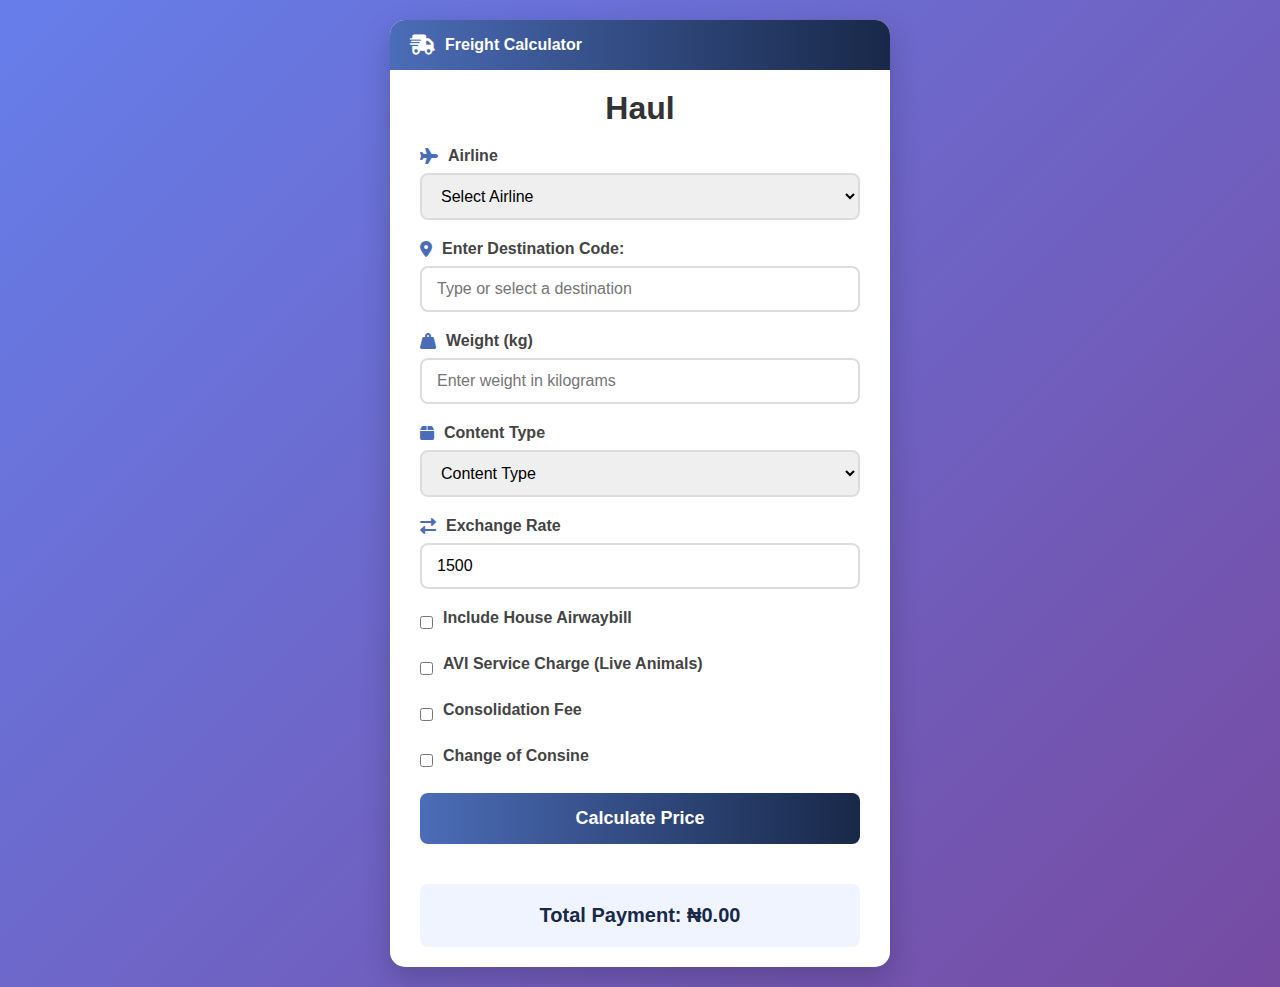
<file: index.html>
<!DOCTYPE html>
<html lang="en">
  <head>
    <meta charset="UTF-8" />
    <meta name="viewport" content="width=device-width, initial-scale=1.0" />
    <title>Haul</title>
    <link rel="stylesheet" href="styles.css" />
    <link
      rel="stylesheet"
      href="https://cdnjs.cloudflare.com/ajax/libs/font-awesome/6.0.0/css/all.min.css"
    />
  </head>
  <body>
    <div class="form-container">
      <div class="title-bar">
        <i class="fas fa-shipping-fast"></i>
        <span>Freight Calculator</span>
      </div>

      <h1>Haul</h1>
      <form id="freight-calculator">
        <div class="form-group">
          <label for="airline"><i class="fas fa-plane"></i>Airline</label>
          <select id="airline" required>
            <option value="#">Select Airline</option>
            <option value="Turkish Airlines">Turkish Airlines</option>
            <option value="Uganda Airlines">Uganda Airlines</option>
          </select>
        </div>

        <div class="form-group">
          <label for="destination-input"
            ><i class="fas fa-map-marker-alt"></i>Enter Destination Code:</label
          >
          <input
            type="text"
            id="destination-input"
            list="destination-options"
            required
            placeholder="Type or select a destination"
          />
          <datalist id="destination-options">
            <!-- Options will be populated by JavaScript -->
          </datalist>
        </div>

        <div id="error-message" class="error-message"></div>

        <div class="form-group">
          <label for="weight"
            ><i class="fas fa-weight-hanging"></i> Weight (kg)</label
          >
          <input
            type="number"
            id="weight"
            required
            min="1"
            placeholder="Enter weight in kilograms"
          />
        </div>

        <div class="form-group">
          <label for="content"><i class="fas fa-box"></i> Content Type</label>
          <select id="content" required>
            <option value="">Content Type</option>
            <!-- Options will be populated by JavaScript -->
          </select>
        </div>

        <div class="form-group">
          <label for="exchangeRate"
            ><i class="fas fa-exchange-alt"></i> Exchange Rate</label
          >
          <input
            type="number"
            id="exchangeRate"
            required
            min="0.01"
            step="0.01"
            placeholder="Enter current exchange rate"
            value="1500"
          />
        </div>

        <div class="form-group">
          <div class="checkbox-group">
            <input type="checkbox" id="houseAirwaybill" />
            <label for="houseAirwaybill"
              >Include House Airwaybill</label
            >
          </div>
        </div>

         <div class="form-group">
          <div class="checkbox-group">
            <input type="checkbox" id="houseAirwaybill" />
            <label for="houseAirwaybill"
              >AVI Service Charge (Live Animals)</label
            >
          </div>
        </div>

        <div class="form-group">
          <div class="checkbox-group">
            <input type="checkbox" id="houseAirwaybill" />
            <label for="houseAirwaybill">Consolidation Fee</label>
          </div>
        </div>

        <div class="form-group">
          <div class="checkbox-group">
            <input type="checkbox" id="houseAirwaybill" />
            <label for="houseAirwaybill">Change of Consine</label>
          </div>
        </div>

        <button type="button" id="calculate-button">Calculate Price</button>
      </form>
      <div id="result">Total Payment: ₦0.00</div>
    </div>

    <script src="render.js"></script>
  </body>
</html>
</file>
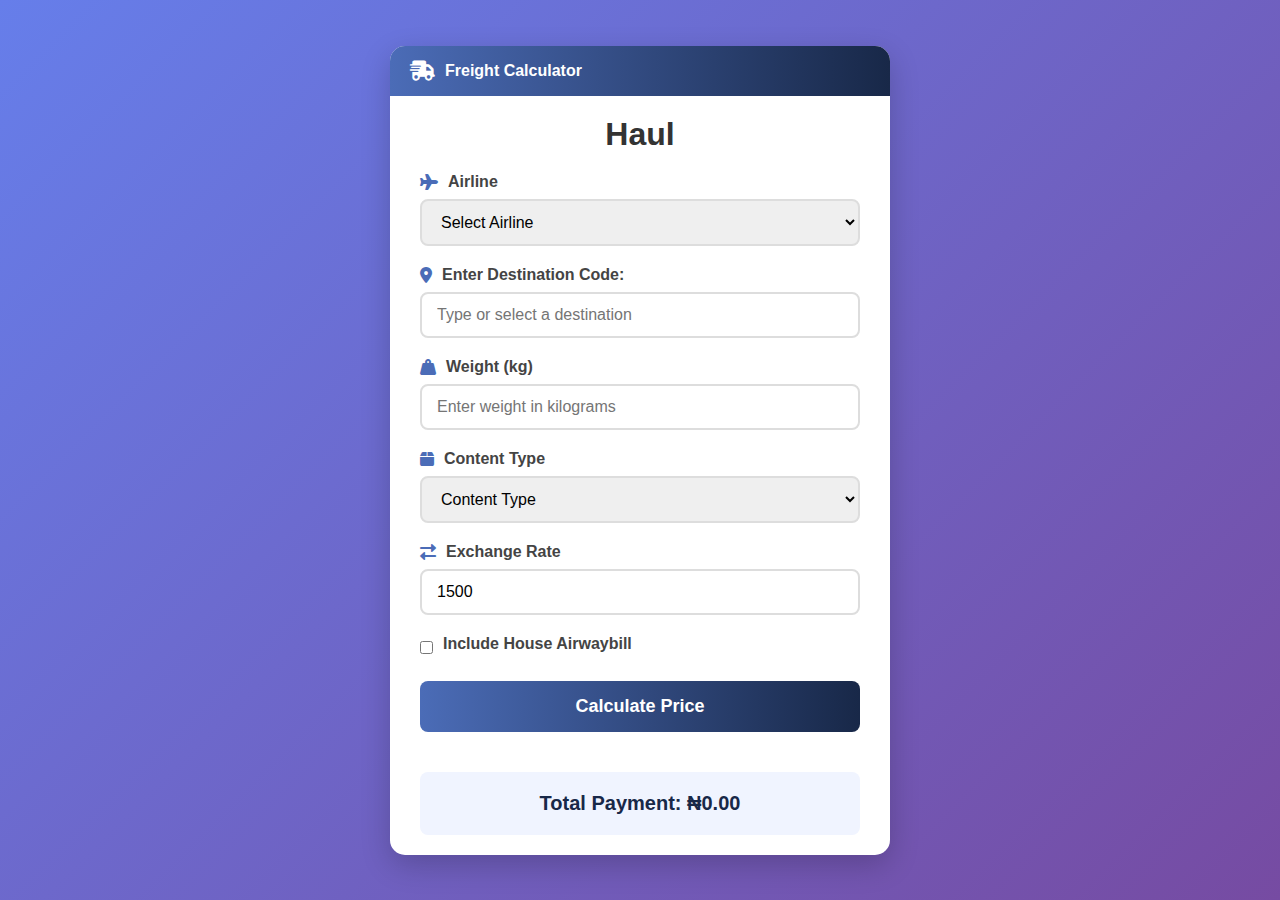
<file: calculator.html>
<!DOCTYPE html>
<html lang="en">
  <head>
    <meta charset="UTF-8" />
    <meta name="viewport" content="width=device-width, initial-scale=1.0" />
    <title>Haul</title>
    <link rel="stylesheet" href="styles.css" />
    <link
      rel="stylesheet"
      href="https://cdnjs.cloudflare.com/ajax/libs/font-awesome/6.0.0/css/all.min.css"
    />
  </head>
  <body>
    <div class="form-container">
      <div class="title-bar">
        <i class="fas fa-shipping-fast"></i>
        <span>Freight Calculator</span>
      </div>

      <h1>Haul</h1>
      <form id="freight-calculator">
        <div class="form-group">
          <label for="airline"><i class="fas fa-plane"></i>Airline</label>
          <select id="airline" required>
            <option value="#">Select Airline</option>
            <option value="Turkish Airlines">Turkish Airlines</option>
            <option value="Uganda Airlines">Uganda Airlines</option>
          </select>
        </div>

        <div class="form-group">
          <label for="destination-input"
            ><i class="fas fa-map-marker-alt"></i>Enter Destination Code:</label
          >
          <input
            type="text"
            id="destination-input"
            list="destination-options"
            required
            placeholder="Type or select a destination"
          />
          <datalist id="destination-options">
            <!-- Options will be populated by JavaScript -->
          </datalist>
        </div>

        <div id="error-message" class="error-message"></div>

        <div class="form-group">
          <label for="weight"
            ><i class="fas fa-weight-hanging"></i> Weight (kg)</label
          >
          <input
            type="number"
            id="weight"
            required
            min="1"
            placeholder="Enter weight in kilograms"
          />
        </div>

        <div class="form-group">
          <label for="content"><i class="fas fa-box"></i> Content Type</label>
          <select id="content" required>
            <option value="">Content Type</option>
            <!-- Options will be populated by JavaScript -->
          </select>
        </div>

        <div class="form-group">
          <label for="exchangeRate"
            ><i class="fas fa-exchange-alt"></i> Exchange Rate</label
          >
          <input
            type="number"
            id="exchangeRate"
            required
            min="0.01"
            step="0.01"
            placeholder="Enter current exchange rate"
            value="1500"
          />
        </div>

        <div class="form-group">
          <div class="checkbox-group">
            <input type="checkbox" id="houseAirwaybill" />
            <label for="houseAirwaybill">Include House Airwaybill </label>
          </div>
        </div>

        <button type="button" id="calculate-button">Calculate Price</button>
      </form>
      <div id="result">Total Payment: ₦0.00</div>
    </div>

    <script src="render.js"></script>
  </body>
</html>
</file>
<file: styles.css>
* {
  margin: 0;
  padding: 0;
  box-sizing: border-box;
  font-family: "Segoe UI", Tahoma, Geneva, Verdana, sans-serif;
}

body {
  background: linear-gradient(135deg, #667eea 0%, #764ba2 100%);
  min-height: 100vh;
  display: flex;
  justify-content: center;
  align-items: center;
  padding: 20px;
}

.form-container {
  background-color: white;
  border-radius: 15px;
  box-shadow: 0 10px 30px rgba(0, 0, 0, 0.2);
  width: 100%;
  max-width: 500px;
  overflow: hidden;
}

.title-bar {
  background: linear-gradient(90deg, #4b6cb7 0%, #182848 100%);
  color: white;
  padding: 15px 20px;
  display: flex;
  align-items: center;
  font-weight: 600;
}

.title-bar i {
  margin-right: 10px;
  font-size: 20px;
}

h1 {
  text-align: center;
  padding: 20px;
  color: #333;
  font-size: 32px;
}

form {
  padding: 0 30px 20px;
}

.form-group {
  margin-bottom: 20px;
}

label {
  display: block;
  margin-bottom: 8px;
  font-weight: 600;
  color: #444;
  display: flex;
  align-items: center;
}

label i {
  margin-right: 10px;
  color: #4b6cb7;
}

select,
input[type="number"],
input[type="text"] {
  width: 100%;
  padding: 12px 15px;
  border: 2px solid #ddd;
  border-radius: 8px;
  font-size: 16px;
  transition: border-color 0.3s;
}

select:focus,
input[type="number"]:focus,
input[type="text"]:focus {
  border-color: #4b6cb7;
  outline: none;
}

.checkbox-group {
  display: flex;
  align-items: center;
}

.checkbox-group input {
  margin-right: 10px;
  width: auto;
}

button {
  background: linear-gradient(90deg, #4b6cb7 0%, #182848 100%);
  color: white;
  border: none;
  padding: 15px;
  border-radius: 8px;
  width: 100%;
  font-size: 18px;
  font-weight: 600;
  cursor: pointer;
  transition: transform 0.2s, box-shadow 0.2s;
}

button:hover {
  transform: translateY(-2px);
  box-shadow: 0 5px 15px rgba(0, 0, 0, 0.2);
}

button:active {
  transform: translateY(0);
}

#result {
  padding: 20px;
  text-align: center;
  font-size: 20px;
  font-weight: 700;
  color: #182848;
  background-color: #f0f4ff;
  margin: 20px 30px;
  border-radius: 8px;
}

.error-message {
  color: #e74c3c;
  text-align: center;
  margin-bottom: 15px;
  font-weight: 500;
  display: none;
}
</file>
